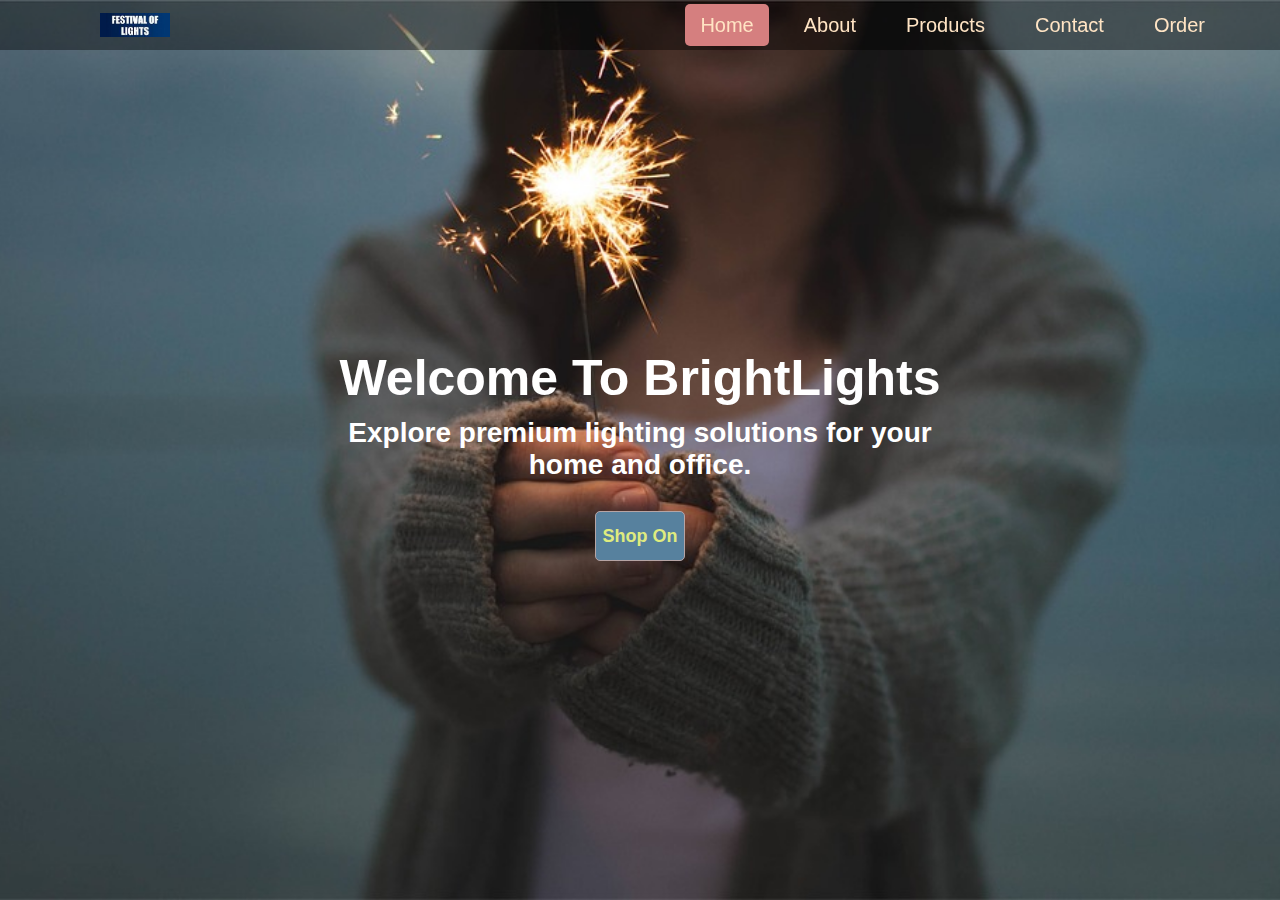
<file: WPT_Module(5)/Assignment_2/index.html>
<!DOCTYPE html>
<html lang="en">
<head>
    <meta charset="UTF-8">
    <meta name="viewport" content="width=device-width, initial-scale=1.0">
    <title>Custom Website</title>
    <link rel="stylesheet" href="styleYou.css">
</head>
<body>
    <div class="wrapper">
        <nav class="navbar">
            <img class="logo" src="logo.jpeg" alt="Logo">
            <ul>
                <li><a class="active" href="index.html">Home</a></li>
                <li><a href="about.html">About</a></li>
                <li><a href="products.html">Products</a></li>
                <li><a href="contact.html">Contact</a></li>
                <li><a href="order.html">Order</a></li>
            </ul>
        </nav>

        <div class="center">
            <h1>Welcome To BrightLights</h1>
            <h2>Explore premium lighting solutions for your home and office.</h2>
            <div class="buttons">
                <button>Shop On</button>
            </div>
        </div>
    </div>
</body>
</html>
</file>
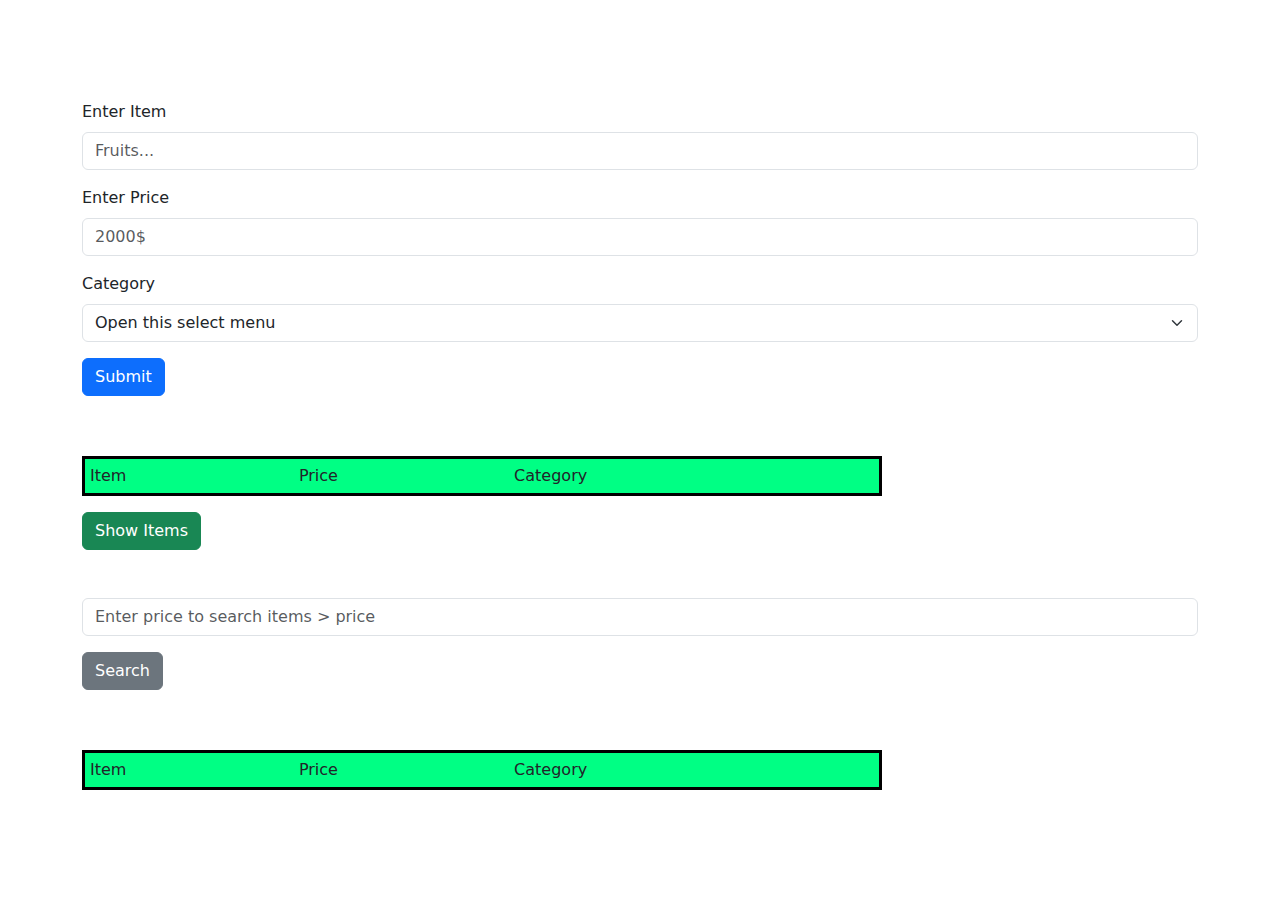
<file: WPT_Module(5)/Assignment_6/Section2.js/index.html>
<!DOCTYPE html>
<html lang="en">
  <head>
    <meta charset="UTF-8" />
    <meta name="viewport" content="width=device-width, initial-scale=1.0" />
    <title>Document</title>
    <link
      href="https://cdn.jsdelivr.net/npm/bootstrap@5.3.3/dist/css/bootstrap.min.css"
      rel="stylesheet"
      integrity="sha384-QWTKZyjpPEjISv5WaRU9OFeRpok6YctnYmDr5pNlyT2bRjXh0JMhjY6hW+ALEwIH"
      crossorigin="anonymous"
    />
  </head>
  <body>
    <div class="container" style="margin-top: 100px">
      <form id="form">
        <div class="mb-3">
          <label for="Item" class="form-label">Enter Item</label>
          <input
            type="text"
            class="form-control"
            id="Item"
            placeholder="Fruits..."
            required
          />
        </div>
        <div class="mb-3">
          <label for="Price" class="form-label">Enter Price</label>
          <input
            type="number"
            class="form-control"
            id="Price"
            placeholder="2000$"
            required
          />
        </div>
        <div class="mb-3">
            <label for="category" class="form-label">Category</label>
          <select class="form-select" id="category" aria-label="Default select example">
            <option selected>Open this select menu</option>
            <option value="Groceries">Groceries</option>
            <option value="Transportation">Transportation</option>
            <option value="Health Care">Health Care</option>
            <option value="Utilities">Utilities</option>
          </select>
        </div>
        <button
          type="submit"
          class="btn btn-primary"
          data-bs-toggle="modal"
          data-bs-target="#exampleModal"
        >
          Submit
        </button>
        <div
          class="modal fade"
          id="exampleModal"
          tabindex="-1"
          aria-labelledby="exampleModalLabel"
          aria-hidden="true"
        >
          <div class="modal-dialog">
            <div class="modal-content">
              <div class="modal-header">
                <h1 class="modal-title fs-5" id="exampleModalLabel">Status</h1>
                <button
                  type="button"
                  class="btn-close"
                  data-bs-dismiss="modal"
                  aria-label="Close"
                ></button>
              </div>
              <div class="modal-body">Submitted..!!</div>
            </div>
          </div>
        </div>
      </form>
      <div id="display">
        <table style="width: 800px; margin-top: 60px; border:solid black;">
                <thead style="padding: 5px; background-color: rgb(0, 255, 132);">
                    <td style="padding: 5px;">
                        Item
                    </td>
                    <td style="padding: 5px;">
                        Price
                    </td>
                    <td style="padding: 5px;">
                        Category
                    </td>
                </thead>
                <tbody id="body">

                </tbody>
        </table>
        <button
          type="button"
          id="show"
          class="btn btn-success mt-3"
          data-bs-toggle="modal"
        >
          Show Items
        </button>
      </div>
      <div id="filter" class="mt-5">
        <input
            type="text"
            class="form-control"
            id="searchPrice"
            placeholder="Enter price to search items > price"
            required
          />
          <button
          type="button"
          id="search"
          class="btn btn-secondary mt-3"
          data-bs-toggle="modal"
        >
          Search
        </button>
        <table style="width: 800px; margin-top: 60px; border:solid black;">
            <thead style="padding: 5px; background-color: rgb(0, 255, 132);">
                <td style="padding: 5px;">
                    Item
                </td>
                <td style="padding: 5px;">
                    Price
                </td>
                <td style="padding: 5px;">
                    Category
                </td>
            </thead>
            <tbody id="filterbody">

            </tbody>
    </table>
      </div>
    </div>
    <script
      src="https://cdn.jsdelivr.net/npm/bootstrap@5.3.3/dist/js/bootstrap.bundle.min.js"
      integrity="sha384-YvpcrYf0tY3lHB60NNkmXc5s9fDVZLESaAA55NDzOxhy9GkcIdslK1eN7N6jIeHz"
      crossorigin="anonymous"
    ></script>
    <script>
        var form = document.querySelector("#form");
        var arr = [];
        form.addEventListener('submit',(e)=>{
            e.preventDefault();
            var item = document.querySelector("#Item").value;
            var price = document.querySelector("#Price").value;
            var category = document.querySelector("#category").value;
            var obj = {
                item,
                price,
                category
            }
            arr.push(obj);
            
            
        })
        var showbtn = document.querySelector("#show");
        showbtn.addEventListener('click',(e)=>{
            e.preventDefault();
            if(arr.length>0){
            arr.map((a)=>{
                const {item,price,category} = a;

                var tr = document.createElement('tr');
                var td1 = document.createElement('td');
                var td2 = document.createElement('td');
                var td3 = document.createElement('td');
                td1.textContent = item;
                td2.textContent = price;
                td3.textContent = category;

                tr.appendChild(td1);
                tr.appendChild(td2);
                tr.appendChild(td3);
                document.getElementById("body").appendChild(tr);
                
            })
        }
        })
        var searchbtn = document.querySelector("#search");
        searchbtn.addEventListener('click',(e)=>{
            e.preventDefault();
            var value = document.querySelector("#searchPrice").value;
            var newArr = arr.filter((a)=>a.price>value);
            newArr.map((a)=>{
                var table = document.querySelector("#filterbody");
                const{item,price,category} = a;
                let tr = document.createElement('tr');
                let td1 = document.createElement('td');
                let td2 = document.createElement('td');
                let td3 = document.createElement('td');
                td1.textContent = item;
                td2.textContent = price;
                td3.textContent = category;
                tr.appendChild(td1);
                tr.appendChild(td2);
                tr.appendChild(td3);
                table.appendChild(tr)
            })
        })
        
    </script>
  </body>
</html>
</file>
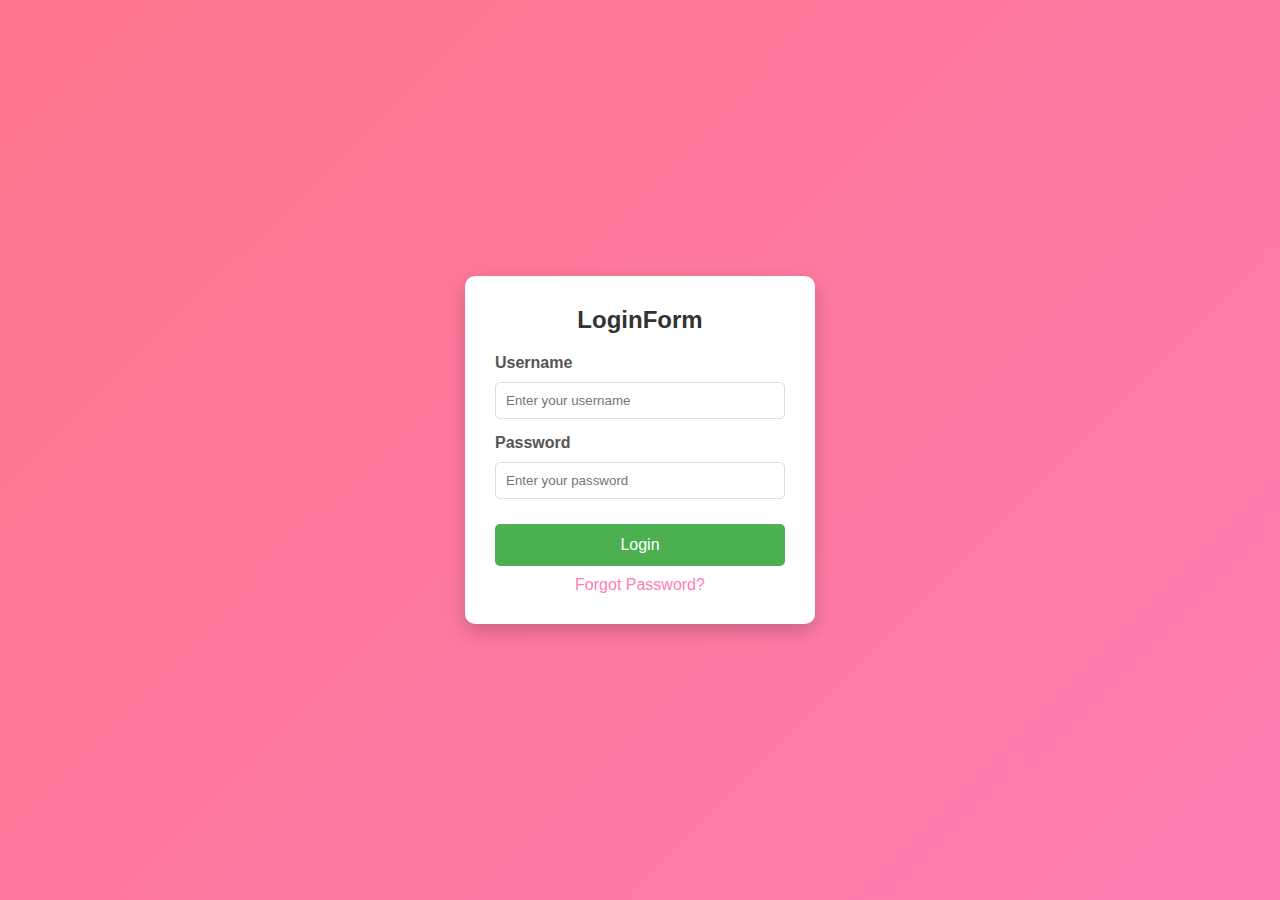
<file: WPT_Module(5)/Assignment_1/login.html>
<!DOCTYPE html>
<html lang="en">
<head>
  <meta charset="UTF-8">
  <meta name="viewport" content="width=device-width, initial-scale=1.0">
  <title>Login Page</title>
  <link rel="stylesheet" href="stylec.css">
</head>
<body>
  <div class="overlay">
    <div class="login-container">
      <h2>LoginForm</h2>
      <form action="#" method="post">
        <div class="input-group">
          <label for="username">Username</label>
          <input type="text" id="username" name="username" placeholder="Enter your username" required>
        </div>
        <div class="input-group">
          <label for="password">Password</label>
          <input type="password" id="password" name="password" placeholder="Enter your password" required>
        </div>
        <button type="submit">Login</button>
        <p class="forgot-password">
          <a href="#">Forgot Password?</a>
        </p>
      </form>
    </div>
  </div>
</body>
</html>
</file>
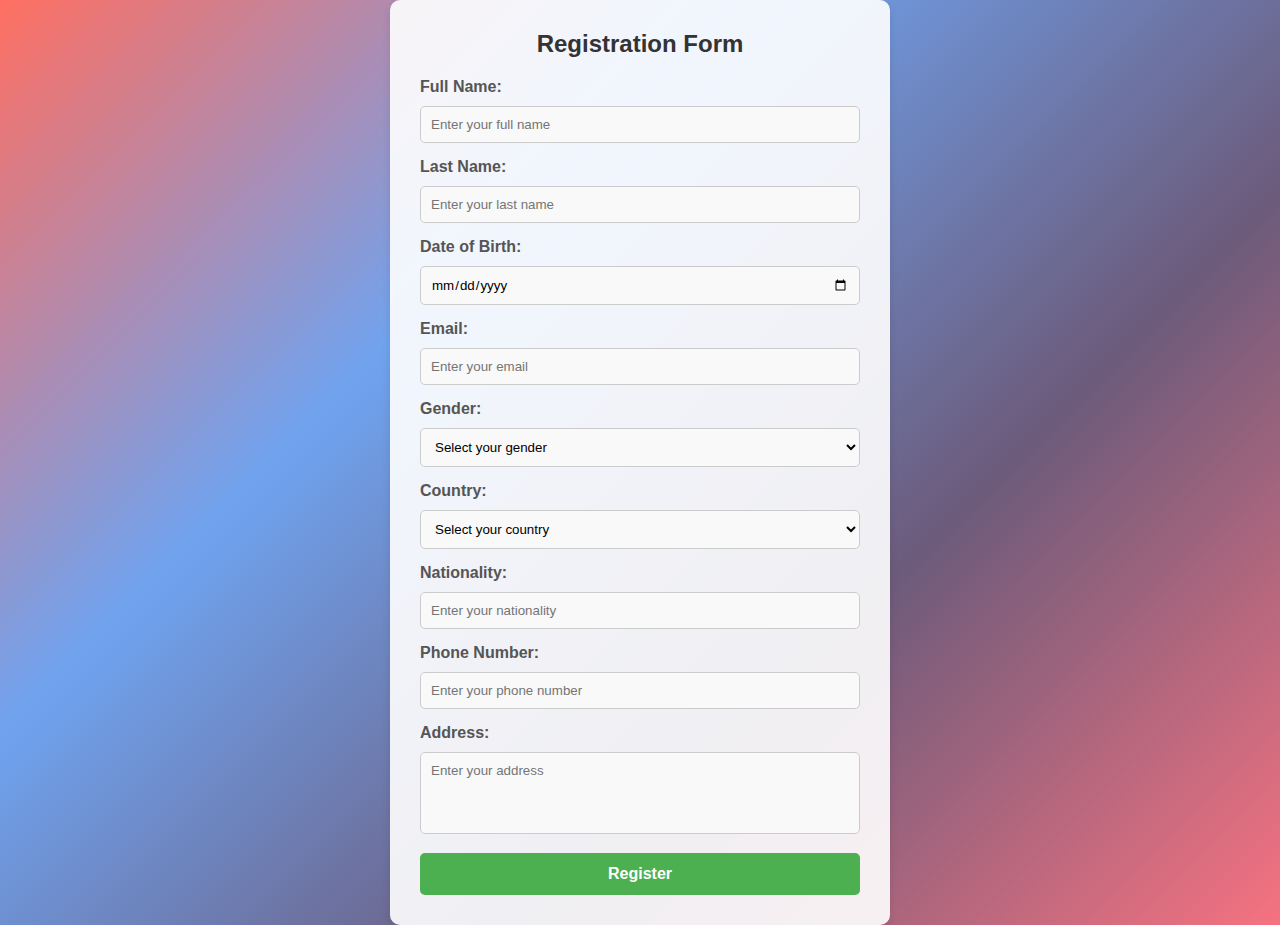
<file: WPT_Module(5)/Assignment_1/registraion_form.html>
<!DOCTYPE html>
<html lang="en">
<head>
  <meta charset="UTF-8">
  <meta name="viewport" content="width=device-width, initial-scale=1.0">
  <title>Registration Form</title>
  <link rel="stylesheet" href="styles1.css">
</head>
<body>
  <div class="container">
    <h2>Registration Form</h2>
    <form action="#" method="post" enctype="multipart/form-data">
      <div class="form-group">
        <label for="fullname">Full Name:</label>
        <input type="text" id="fullname" name="fullname" placeholder="Enter your full name" required>
      </div>

      <div class="form-group">
        <label for="lastname">Last Name:</label>
        <input type="text" id="lastname" name="lastname" placeholder="Enter your last name" required>
      </div>

      <div class="form-group">
        <label for="dob">Date of Birth:</label>
        <input type="date" id="dob" name="dob" required>
      </div>

      <div class="form-group">
        <label for="email">Email:</label>
        <input type="email" id="email" name="email" placeholder="Enter your email" required>
      </div>

      <div class="form-group">
        <label for="gender">Gender:</label>
        <select id="gender" name="gender" required>
          <option value="">Select your gender</option>
          <option value="male">Male</option>
          <option value="female">Female</option>
          <option value="other">Other</option>
        </select>
      </div>

      <div class="form-group">
        <label for="country">Country:</label>
        <select id="country" name="country" required>
          <option value="">Select your country</option>
          <option value="India">India</option>
          <option value="USA">USA</option>
          <option value="Canada">Canada</option>
          <option value="Australia">Australia</option>
        </select>
      </div>

      <div class="form-group">
        <label for="nationality">Nationality:</label>
        <input type="text" id="nationality" name="nationality" placeholder="Enter your nationality" required>
      </div>

      <div class="form-group">
        <label for="phone">Phone Number:</label>
        <input type="tel" id="phone" name="phone" placeholder="Enter your phone number" required>
      </div>

      <div class="form-group">
        <label for="address">Address:</label>
        <textarea id="address" name="address" rows="4" placeholder="Enter your address" required></textarea>
      </div>

      <button type="submit">Register</button>
    </form>
  </div>
</body>
</html>
</file>
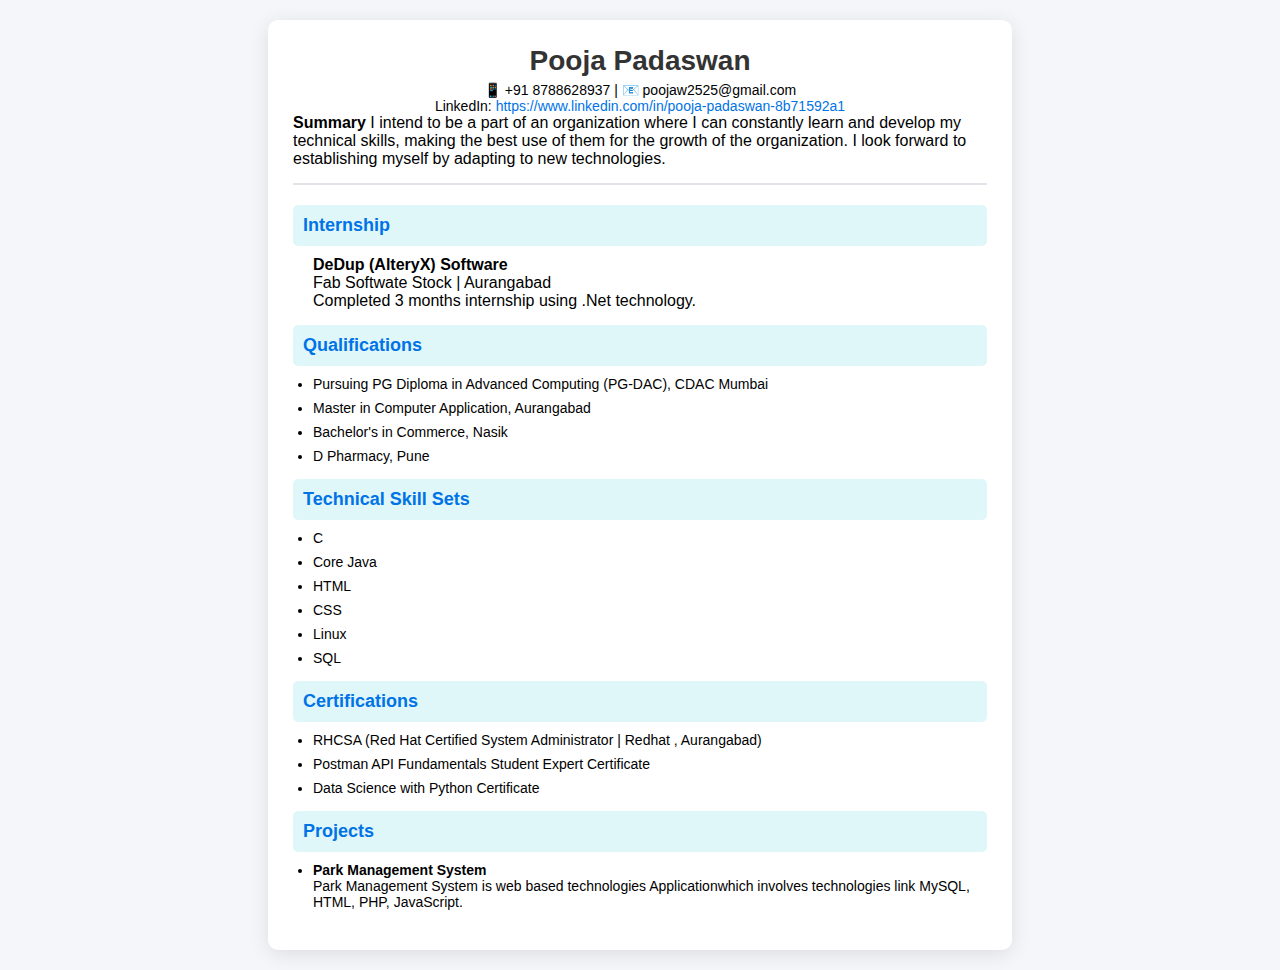
<file: WPT_Module(5)/Assignment_1/resume2.html>
<!DOCTYPE html>
<html lang="en">
<head>
    <meta charset="UTF-8">
    <meta name="viewport" content="width=device-width, initial-scale=1.0">
    <title>Pooja Padaswan - Resume</title>
    <link rel="stylesheet" href="style2.css">
</head>
<body>
    <div class="resume-container">
        <header>
            <h1>Pooja Padaswan</h1>
            <p class="contact-info">
                <span>📱 +91 8788628937 | 📧 poojaw2525@gmail.com</a></span><br>
               
                    LinkedIn: <a href="https://www.linkedin.com/in/pooja-padaswan-8b71592a1" target="_blank">https://www.linkedin.com/in/pooja-padaswan-8b71592a1</a></span><br>
               
                
                
            </p>
            <p class="objective" style="text-align: left;">
                <strong>Summary</strong> I intend to be a part of an organization where I can constantly learn and develop my technical skills, making the best use of them for the growth of the organization. I look forward to establishing myself by adapting to new technologies.
            </p>
            
        </header>

        <section class="Internship">
            <h2>Internship</h2>
            <ul>
                <strong>DeDup (AlteryX) Software</strong><br>
                Fab Softwate Stock | Aurangabad <br>
                Completed 3 months internship using .Net technology.
            </ul>
        </section>

        <section class="qualification">
            <h2>Qualifications</h2>
            <ul>
                <li>Pursuing PG Diploma in Advanced Computing  (PG-DAC), CDAC Mumbai</li>
                <li>Master in Computer Application, Aurangabad</li>
                <li>Bachelor's in Commerce, Nasik</li>
                <li>D Pharmacy, Pune</li>
             
            </ul>
        </section>
        
        <section class="skills">
            <h2>Technical Skill Sets</h2>
            <ul class="skills-list">
                <li>C</li>
                <li>Core Java</li>
                <li>HTML</li>
                <li>CSS</li>
                <li>Linux</li>
                <li>SQL</li>
            </ul>
        </section>
        
        
        
        
        <section class="certifications">
            <h2>Certifications</h2>
            <ul>
                <li>RHCSA (Red Hat Certified System Administrator | Redhat , Aurangabad)</li>
                <li>Postman API Fundamentals Student Expert Certificate</li>
                <li>Data Science with Python Certificate</li>
            </ul>
        </section>
        <section class="projects">
            <h2>Projects</h2>
            <ul>
                <li>
                    <strong>Park Management System</strong><br>
                    Park Management System is web based technologies Applicationwhich involves technologies link 
                    MySQL, HTML, PHP, JavaScript.
                </li>
               
            </ul>
        </section>
        
    </div>
</body>
</html>
</file>
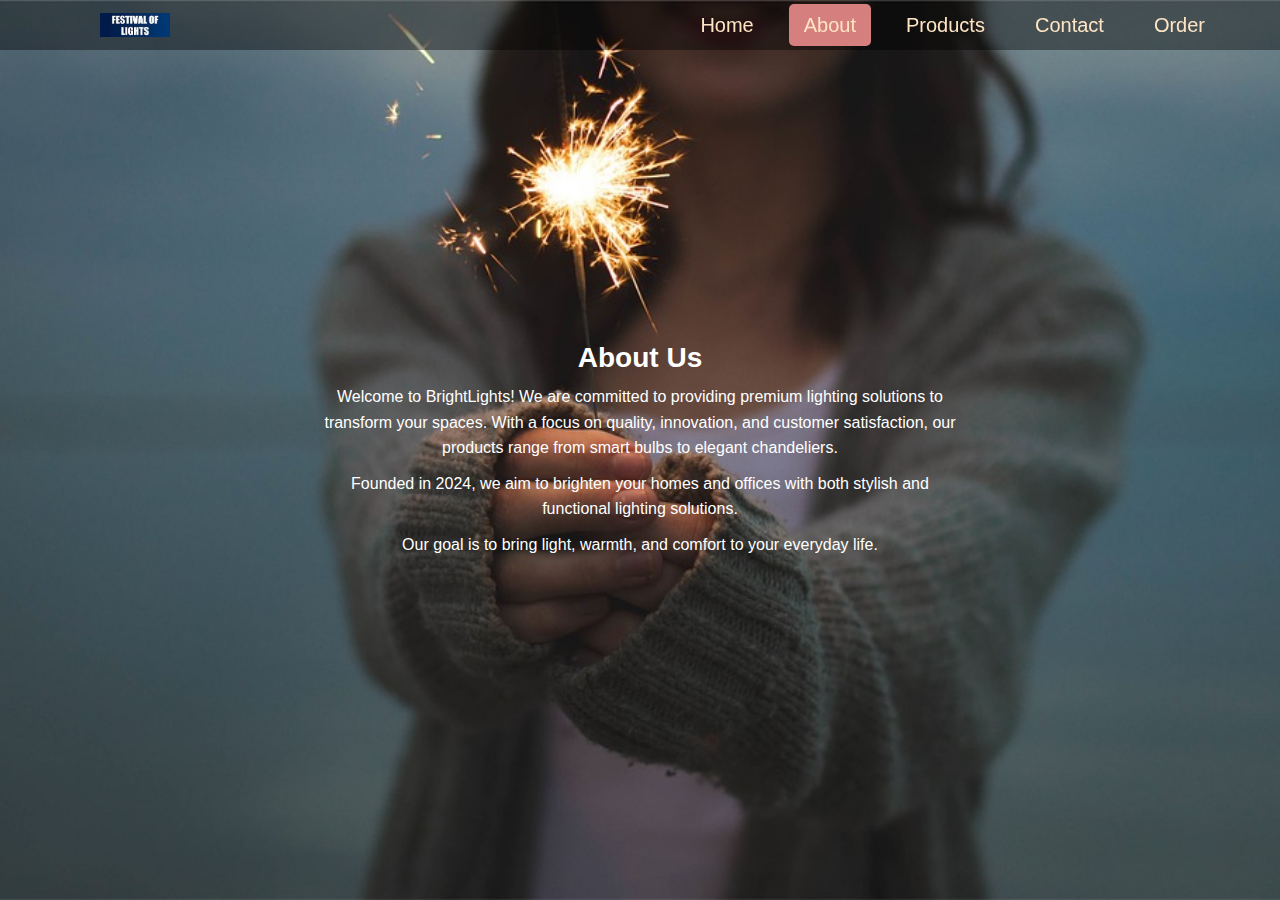
<file: WPT_Module(5)/Assignment_2/about.html>
<!DOCTYPE html>
<html lang="en">
<head>
    <meta charset="UTF-8">
    <meta name="viewport" content="width=device-width, initial-scale=1.0">
    <title>About Us</title>
    <link rel="stylesheet" href="styleYou.css">
</head>
<body>
    <div class="wrapper">
        <nav class="navbar">
            <img class="logo" src="logo.jpeg" alt="Logo">
            <ul>
                <li><a href="index.html">Home</a></li>
                <li><a class="active" href="about.html">About</a></li>
                <li><a href="products.html">Products</a></li>
                <li><a href="contact.html">Contact</a></li>
                <li><a href="order.html">Order</a></li>
            </ul>
        </nav>

        <div class="center">
            <section class="content">
                <h2>About Us</h2>
                <p>
                    Welcome to BrightLights! We are committed to providing premium lighting solutions
                    to transform your spaces. With a focus on quality, innovation, and customer satisfaction, 
                    our products range from smart bulbs to elegant chandeliers.
                </p>
                <p>
                    Founded in 2024, we aim to brighten your homes and offices with both stylish and functional lighting solutions.
                </p>
                <p>Our goal is to bring light, warmth, and comfort to your everyday life.</p>
            </section>
        </div>
    </div>
</body>
</html>
</file>
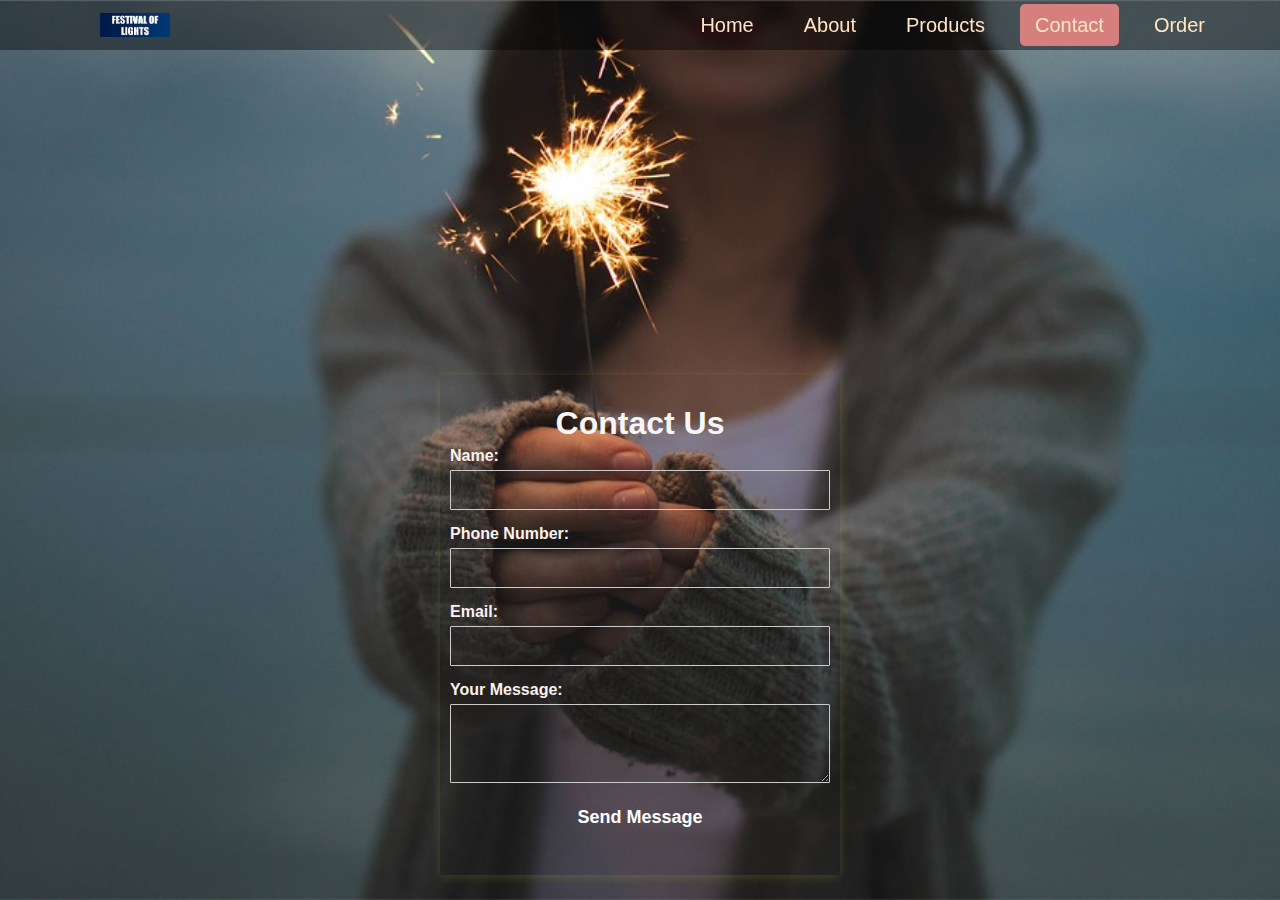
<file: WPT_Module(5)/Assignment_2/contact.html>
<!DOCTYPE html>
<html lang="en">
<head>
    <meta charset="UTF-8">
    <meta name="viewport" content="width=device-width, initial-scale=1.0">
    <title>Contact Page</title>
    <link rel="stylesheet" href="styleYou.css">
</head>
<body>
    <div class="wrapper">
        <nav class="navbar">
            <img class="logo" src="logo.jpeg" alt="Logo">
            <ul>
                <li><a href="index.html">Home</a></li>
                <li><a href="about.html">About</a></li>
                <li><a href="products.html">Products</a></li>
                <li><a class="active" href="contact.html">Contact</a></li>
                <li><a href="order.html">Order</a></li>
            </ul>
        </nav>

        <div class="contact-container">
            <h1>Contact Us</h1>
          
            <form class="contact-form">
                <div class="form-group">
                    <label for="name">Name:</label>
                    <input type="text" id="name" name="name" required>
                </div>

                <div class="form-group">
                    <label for="phone">Phone Number:</label>
                    <input type="tel" id="phone" name="phone" pattern="[0-9]{10}" required>
                  
                </div>

                <div class="form-group">
                    <label for="email">Email:</label>
                    <input type="email" id="email" name="email" required>
                </div>

                <div class="form-group">
                    <label for="message">Your Message:</label>
                    <textarea id="message" name="message" rows="3" required></textarea>
                </div>

                <div class="form-group">
                    <button type="submit">Send Message</button>
                </div>
            </form>
        </div>
    </div>
</body>
</html>
</file>
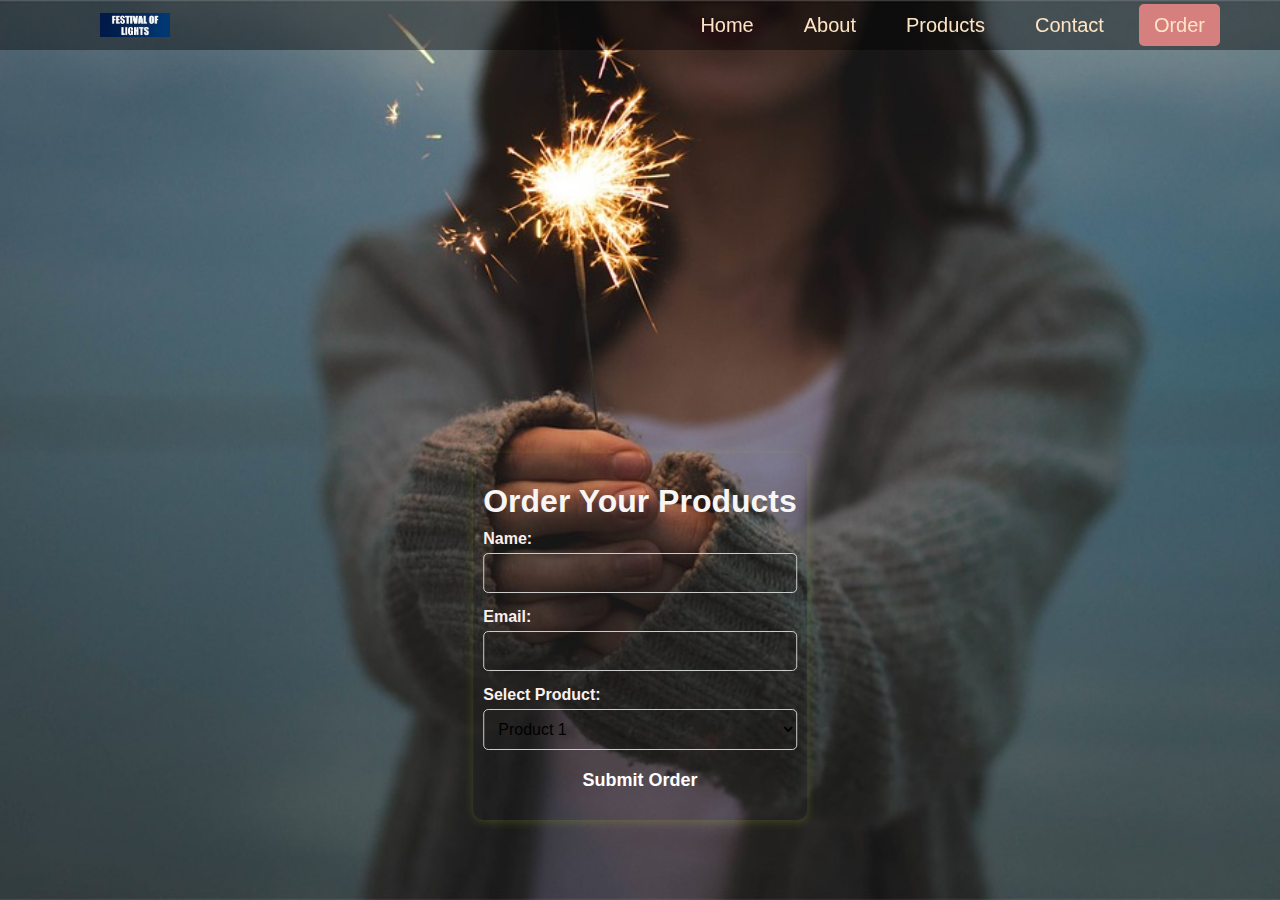
<file: WPT_Module(5)/Assignment_2/order.html>
<!DOCTYPE html>
<html lang="en">
<head>
    <meta charset="UTF-8">
    <meta name="viewport" content="width=device-width, initial-scale=1.0">
    <title>Order Page</title>
    <link rel="stylesheet" href="styleYou.css">
</head>
<body>
    <div class="wrapper">
        <nav class="navbar">
            <img class="logo" src="logo.jpeg" alt="Logo">
            <ul>
                <li><a href="index.html">Home</a></li>
                <li><a href="about.html">About</a></li>
                <li><a href="products.html">Products</a></li>
                <li><a href="contact.html">Contact</a></li>
                <li><a class="active" href="order.html">Order</a></li>
            </ul>
        </nav>

        <div class="order-container">
            <h1>Order Your Products</h1>
           
            <form class="order-form">
                <div class="form-group">
                    <label for="name">Name:</label>
                    <input type="text" id="name" name="name" required>
                </div>
                <div class="form-group">
                    <label for="email">Email:</label>
                    <input type="email" id="email" name="email" required>
                </div>
                <div class="form-group">
                    <label for="product">Select Product:</label>
                    <select id="product" name="product" required>
                        <option value="product1">Product 1</option>
                        <option value="product2">Product 2</option>
                        <option value="product3">Product 3</option>
                        <option value="product4">Product 4</option>
                        <option value="product5">Product 5</option>
                        <option value="product6">Product 6</option>
                        <option value="product7">Product 7</option>
                        <option value="product8">Product 8</option>
                        <option value="product9">Product 9</option>
                        <option value="product10">Product 10</option>
                        <option value="product11">Product 11</option>
                        <option value="product12">Product 12</option>
                    </select>
                </div>
                <div class="form-group">
                    <button type="submit">Submit Order</button>
                </div>
            </form>
        </div>
    </div>
</body>
</html>
</file>
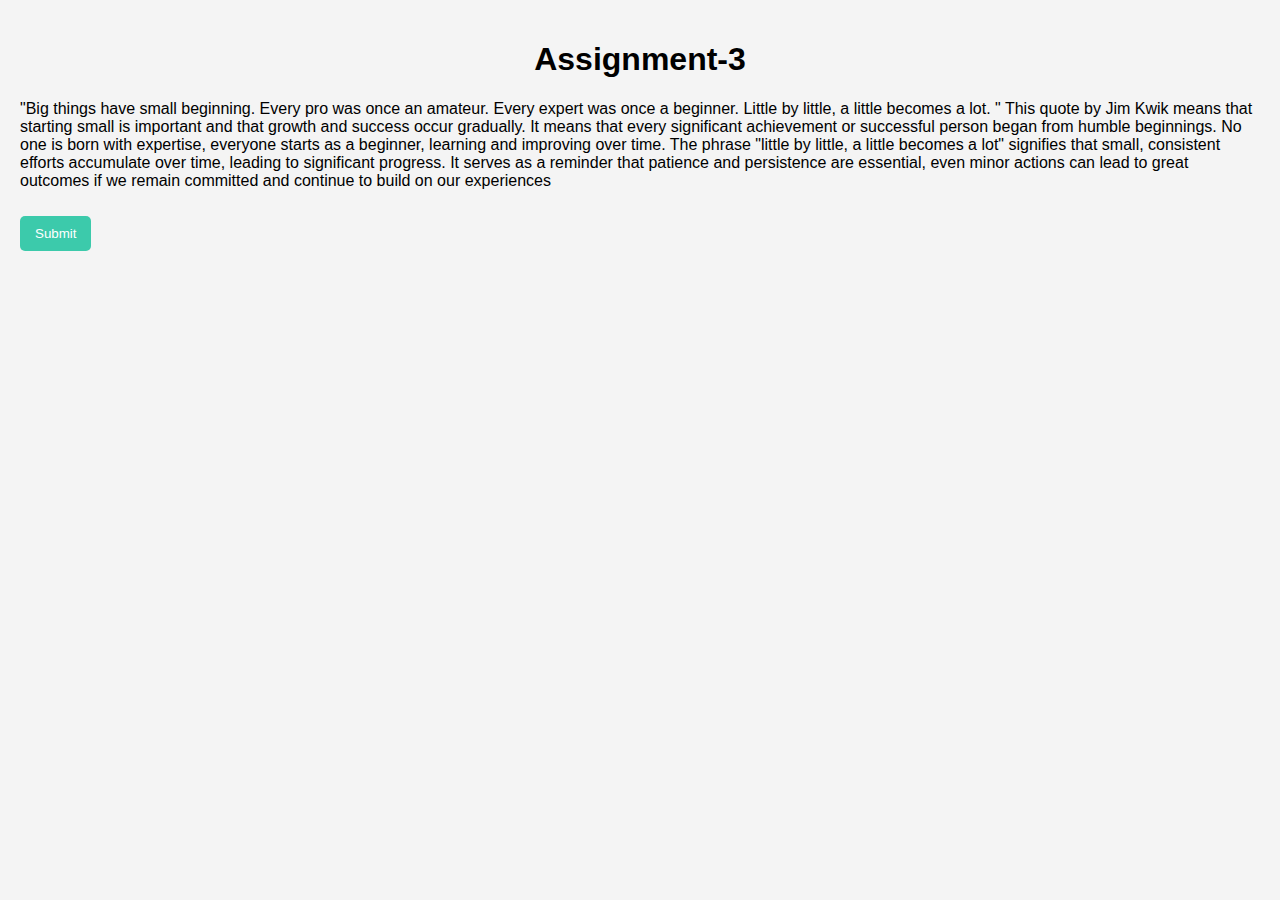
<file: WPT_Module(5)/Assignment_3/Que1.html>
<!DOCTYPE html>
<html lang="en">
<head>
    <meta charset="UTF-8">
    <meta name="viewport" content="width=device-width, initial-scale=1.0">
    <title>Question-1</title>
    <link rel="stylesheet" href="style.css">
</head>
<body>
    <div >
        <h1>Assignment-3</h1>
        <p id="myParagraph">"Big things have small beginning. Every pro was once an amateur. Every expert was once a beginner. Little by little, a little becomes a lot. "

            This quote by Jim Kwik means that starting small is important and that growth and success occur gradually. It means that every significant achievement or successful person began from humble beginnings. No one is born with expertise, everyone starts as a beginner, learning and improving over time.
            
            The phrase "little by little, a little becomes a lot" signifies that small, consistent efforts accumulate over time, leading to significant progress. It serves as a reminder that patience and persistence are essential, even minor actions can lead to great outcomes if we remain committed and continue to build on our experiences</p>
        <button id="submitButton">Submit</button>
    </div>

    <script>
        // JavaScript function to change paragraph style
        document.getElementById("submitButton").onclick = function() {
            var paragraph = document.getElementById("myParagraph");
            paragraph.style.color = "Purple"; // Change text color to blue
            paragraph.style.fontSize = "15px"; // Change font size to 20px
            paragraph.style.fontWeight = "bold"; // Make the text bold
            paragraph.style.fontFamily = 'Lato, sans-serif';
            paragraph.style.backgroundColor = "lightyellow"; // Change background color
            paragraph.style.padding = "10px"; // Add some padding
        };
    </script>
</body>
</html>
</file>
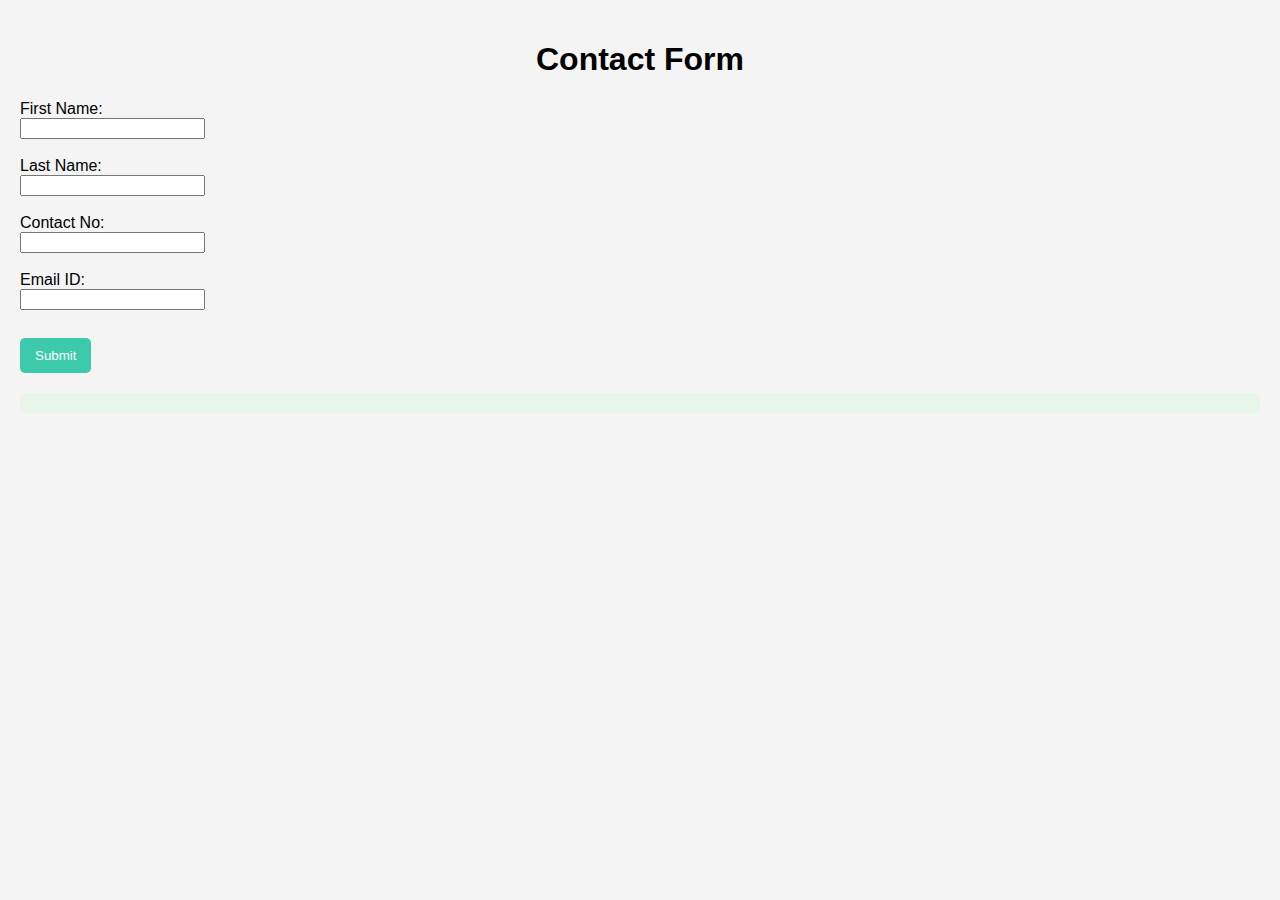
<file: WPT_Module(5)/Assignment_3/Que2.html>
<!DOCTYPE html>
<html lang="en">
<head>
    <meta charset="UTF-8">
    <meta name="viewport" content="width=device-width, initial-scale=1.0">
    <title>Question-2</title>
    <link rel="stylesheet" href="style1.css"> <!-- Link to the CSS file -->
</head>
<body>
    <div >
        <h1>Contact Form</h1>
        <form id="contactForm">
            <label for="firstName">First Name:</label><br>
            <input type="text" id="firstName" required><br><br>

            <label for="lastName">Last Name:</label><br>
            <input type="text" id="lastName" required><br><br>

            <label for="contactNo">Contact No:</label><br>
            <input type="tel" id="contactNo" required><br><br>

            <label for="email">Email ID:</label><br>
            <input type="email" id="email" required><br><br>

            <button type="button" onclick="submitForm()">Submit</button>
        </form>
        <div class="output" id="output"></div>
    </div>

    <script>
        function submitForm() {
            // Get the values from the form
            var firstName = document.getElementById('firstName').value;
            var lastName = document.getElementById('lastName').value;
            var contactNo = document.getElementById('contactNo').value;
            var email = document.getElementById('email').value;

            // Display the values on the browser page
            var outputDiv = document.getElementById('output');
            outputDiv.innerHTML = "<h2>Form Values:</h2>" +
                "<p>First Name: " + firstName + "</p>" +
                "<p>Last Name: " + lastName + "</p>" +
                "<p>Contact No: " + contactNo + "</p>" +
                "<p>Email ID: " + email + "</p>";
        }
    </script>
</body>
</html>
</file>
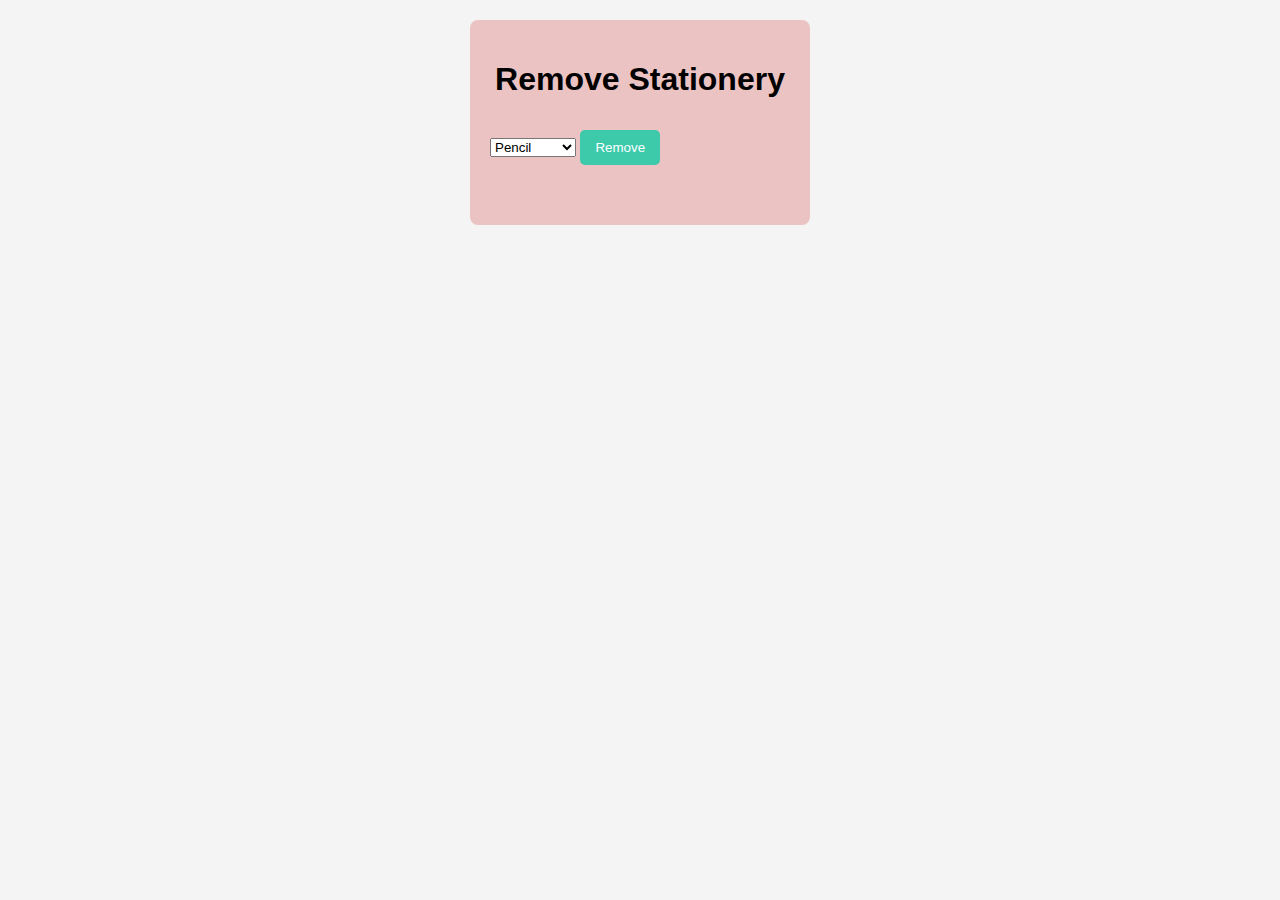
<file: WPT_Module(5)/Assignment_3/Que3.html>
<!DOCTYPE html>
<html lang="en">
<head>
    <meta charset="UTF-8">
    <meta name="viewport" content="width=device-width, initial-scale=1.0">
    <title>Question-3</title>
    <link rel="stylesheet" href="style2.css"> <!-- Optional: link to your CSS file -->
</head>
<body>
    <div class="container">
        <h1>Remove Stationery </h1>
        <select id="itemDropdown">
            <option value="Pencil">Pencil</option>
            <option value="Pen">Pen</option>
            <option value="Notebook">Notebook</option>
            <option value="Eraser">Eraser</option>
            <option value="Marker">Marker</option>
            <option value="Highlighter">Highlighter</option>
            <option value="Stapler">Stapler</option>
        </select>
        <button onclick="removeItem()">Remove</button>
        
        <div class="output" id="output"></div>
    </div>

    <script>
        function removeItem() {
            // Get the dropdown element
            var dropdown = document.getElementById('itemDropdown');
            
            // Get the selected index
            var selectedIndex = dropdown.selectedIndex;

            // Check if an item is selected
            if (selectedIndex !== -1) {
                // Remove the selected item
                var removedItem = dropdown.value; // Store the value to display later
                dropdown.remove(selectedIndex);
                
               
            } 
        }
    </script>
</body>
</html>
</file>
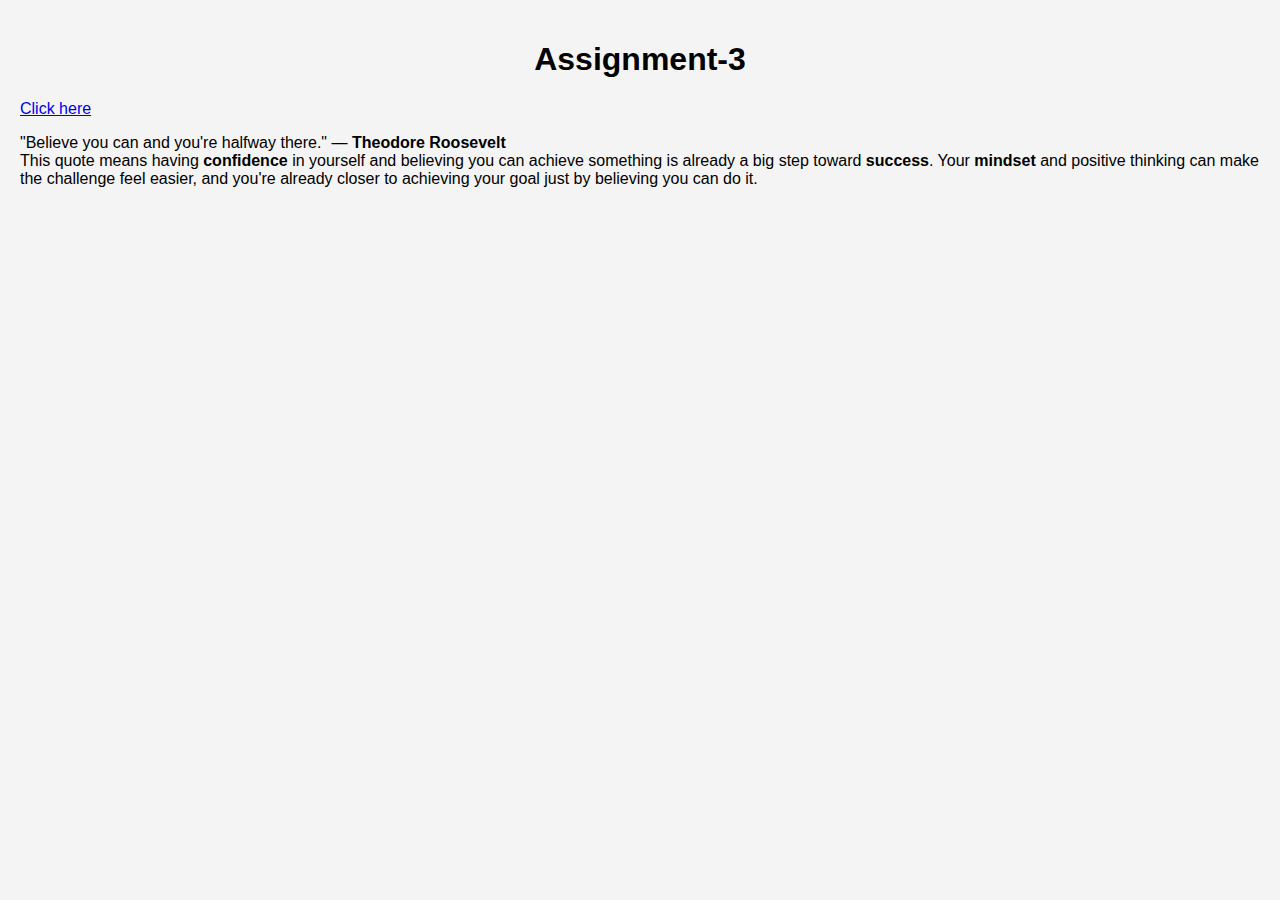
<file: WPT_Module(5)/Assignment_3/Que4.html>
<!DOCTYPE html>
<html lang="en">
<head>
    <meta charset="UTF-8">
    <meta name="viewport" content="width=device-width, initial-scale=1.0">
    <title>Question-4</title>
    <link rel="stylesheet" href="style.css"> <!-- Link to your CSS file -->
</head>
<body>
    <div class="container">
        <h1>Assignment-3</h1>
        <a id="colorChangeLink" href="#">Click here</a>
        <p id="text">
            "Believe you can and you're halfway there." — <strong>Theodore Roosevelt</strong><br>
            This quote means having <strong>confidence</strong> in yourself and believing you can achieve 
            something is already a big step toward <strong>success</strong>. Your <strong>mindset</strong> and positive thinking 
            can make the challenge feel easier, and you're already closer to achieving your goal 
            just by believing you can do it.
        </p>
      
    </div>

    <script>
        // Function to change color of bold words
        function changeBoldColor() {
            const paragraph = document.getElementById('text');
            const boldWords = paragraph.querySelectorAll('strong');

            // Toggle the color of the bold words
            boldWords.forEach(word => {
                if (word.style.color === 'red') {
                    word.style.color = ''; // Reset to original color
                } else {
                    word.style.color = 'red'; // Change to red
                }
            });
        }

        // Add event listener to the link
        const link = document.getElementById('colorChangeLink');
        link.addEventListener('click', function(event) {
            event.preventDefault(); // Prevent the default link behavior
            changeBoldColor(); // Call the function to change color
        });
    </script>
</body>
</html>
</file>
<file: WPT_Module(5)/Assignment_1/style2.css>
/* Global Styles */
* {
    margin: 0;
    padding: 0;
    box-sizing: border-box;
    font-family: 'Arial', sans-serif;
}

body {
    background-color: #f4f6f9;
    display: flex;
    justify-content: center;
    align-items: center;
    min-height: 100vh;
    padding: 20px;
}




.resume-container {
    width: 60%;
    max-width: 800px;
    background-color: #fff;
    border-radius: 10px;
    box-shadow: 0 4px 20px rgba(0, 0, 0, 0.1);
    padding: 25px;
}


/* Header Styles */
header {
    text-align: center;
    border-bottom: 2px solid #e0e4e8;
    padding-bottom: 15px;
    margin-bottom: 20px;
}

h1 {
    font-size: 28px;
    color: #333;
}
.skills-container {
    display: flex; /* Use flexbox for layout */
    flex-wrap: wrap; /* Allow items to wrap to the next line */
    justify-content: space-between; /* Space items evenly */
    margin: 20px 0; /* Space above and below the grid */
}

.skill-item {
    width: 45%; /* Set width of each skill item */
    margin-bottom: 10px; /* Space between rows */
    text-align: left; /* Align text to the left */
}


.contact-info {
    font-size: 14px;
    margin-top: 5px;
}

.contact-info a {
    color: #0073e6;
    text-decoration: none;
}

.contact-info a:hover {
    text-decoration: underline;
}

/* Section Header Styles */
h2 {
    background-color: #e0f7fa;
    color: #0073e6;
    padding: 10px;
    border-radius: 5px;
    font-size: 18px;
    margin-bottom: 10px;
}

/* Section Styles */
section {
    margin-bottom: 15px;
}

ul {
    list-style-type: disc;
    margin-left: 20px;
}

ul li {
    margin-bottom: 8px;
    font-size: 14px;
}

/* Footer Styles */
footer {
    text-align: center;
    margin-top: 15px;
    font-size: 12px;
    color: #666;
}
</file>
<file: WPT_Module(5)/Assignment_3/style.css>
body {
    font-family: Arial, sans-serif;
    margin: 0;
    padding: 20px;
    background-color: #f4f4f4; /* Light grey background */
}



button {
    margin-top: 10px; /* Space between paragraph and button */
    padding: 10px 15px;
    background-color: #3ccaab; /* Blue background */
    color: white; /* White text */
    border: none;
    border-radius: 5px;
    cursor: pointer; /* Change cursor on hover */
    transition: background-color 0.3s; /* Smooth transition for hover effect */
}
h1 {
    text-align: center; /* Center the heading */
}

button:hover {
    background-color: #7ab3f0; /* Darker blue on hover */
}
</file>
<file: WPT_Module(5)/Assignment_3/style1.css>
body {
    font-family: Arial, sans-serif;
    margin: 0;
    padding: 20px;
    background-color: #f4f4f4; /* Light grey background */
}



h1 {
    text-align: center; /* Center the heading */
}

button {
    margin-top: 10px; /* Space between paragraph and button */
    padding: 10px 15px;
    background-color: #3ccaab; /* Button background */
    color: white; /* White text */
    border: none;
    border-radius: 5px;
    cursor: pointer; /* Change cursor on hover */
}

button:hover {
    background-color: #7ab3f0; /* Darker blue on hover */
}

.output {
    margin-top: 20px; /* Space above output */
    padding: 10px;
    background-color: #e8f5e9; /* Light green background for output */
    border-radius: 5px; /* Rounded corners */
}
</file>
<file: WPT_Module(5)/Assignment_3/style2.css>
body {
    font-family: Arial, sans-serif;
    margin: 0;
    padding: 20px;
    background-color: #f4f4f4; /* Light grey background */
}

.container {
    max-width: 300px;
    margin: 0 auto; /* Center the container */
    padding: 20px;
    background-color: #ebc3c3; /* White background for content */
    border-radius: 8px; /* Rounded corners */
  /* Subtle shadow effect */
}

h1 {
    text-align: center; /* Center the heading */
}

button {
    margin-top: 10px; /* Space between dropdown and button */
    padding: 10px 15px;
    background-color: #3ccaab; /* Button background */
    color: white; /* White text */
    border: none;
    border-radius: 5px;
    cursor: pointer; /* Change cursor on hover */
}

button:hover {
    background-color: #7ab3f0; /* Darker blue on hover */
}

.output {
    margin-top: 20px; /* Space above output */
    padding: 10px;
 /* Light green background for output */
    border-radius: 5px; /* Rounded corners */
}
</file>
<file: WPT_Module(5)/Assignment_2/styleYou.css>
/* Reset CSS */
* {
    padding: 0;
    margin: 0;
    box-sizing: border-box;
}

body {
    font-family: 'Roboto', sans-serif;
}

/* Wrapper Styling */
.wrapper {
    background: url('img1.jpg') no-repeat center center fixed;
    background-size: cover;
    height: 100vh;
    position: relative;
}

/* Custom height for product page only */
.products .wrapper {
    height: 160vh; /* Custom height for product page */
}

/* Navbar Styling */
.navbar {
    position: fixed;
    height: 50px;
    width: 100%;
    top: 0;
    left: 0;
    background: rgba(0, 0, 0, 0.4);
    display: flex;
    align-items: center;
    justify-content: space-between;
}

.navbar .logo {
    width: 170px;
    padding-left: 100px;
}

.navbar ul {
    display: flex;
    margin-right: 50px;
}

.navbar ul li {
    list-style: none;
    margin: 0 10px;
}

.navbar ul li a {
    font-size: 20px;
    color: bisque;
    text-decoration: none;
    padding: 10px 15px;
    transition: background 0.4s;
}

.navbar ul li a.active,
.navbar ul li a:hover {
    background: rgb(213, 127, 127);
    border-radius: 5px;
}

/* Center Content Styling */
.center {
    position: absolute;
    top: 50%;
    left: 50%;
    transform: translate(-50%, -50%);
    text-align: center;
    user-select: none;
}

.center h1, 
.center h2 {
    color: white;
    font-weight: bold;
    margin: 10px 0;
}

.center h1 {
    font-size: 50px; /* Reduce size of h1 */
}

.center h2 {
    font-size: 28px; /* Reduce size of h2 */
}



/* Buttons Styling */
.buttons {
    margin-top: 30px;
}

.buttons button {
    height: 50px;
    width: 90px;
    font-size: 18px;
    font-weight: 60px;
    color: #dfeb7f;
    background: rgb(87, 129, 158);
    border: 1px solid #b6a4a4;
    border-radius: 5px;
    cursor: pointer;
    transition: background 0.4s;
    margin: 0 10px;
}

.buttons button:hover {
    background: transparent;
}
p {
    color: white; /* Set paragraph text color to white */
    line-height: 1.6; /* Increase line height for better readability */
    margin: 10px 0; /* Margin between paragraphs */
}
/* Product Styles */
.products {
    display: flex;
    flex-wrap: wrap;
    justify-content: space-between;
    padding: 5px;
    margin-top: 10px; /* Adjust to avoid overlap with the navbar */
}

.product {
    background: transparent; /* Adjust if needed */
    border: 1px solid transparent; /* Adjust if needed */
    border-radius: 5px; /* Adjust if needed */
    width: calc(24% - 12px);
    margin: 10px;
    text-align: center;
    padding: 5px;
    transition: transform 0.3s;
    cursor: pointer;
}

.product:hover {
    transform: scale(1.05); /* Slightly enlarge on hover */
}

.product img {
    max-width: 70%;
    height: auto;
}

.product h3 {
    margin: 5px 0;
}

.product p {
    color: #ff4081; /* Adjust color if needed */
}
.product-list {
    background-color: rgba(249, 244, 244, 0.5); /* Optional: background for contrast */
    padding: 20px; /* Optional: padding around the list */
    border-radius: 10px; /* Optional: rounded corners */
    max-width: 600px; /* Optional: max width for the list */
    margin: auto; /* Center the list on the page */
    color: #ca2828;
}

.product-item {
    color: white; /* Set text color to white */
    font-size: 18px; /* Adjust font size */
    margin: 10px 0; /* Spacing between items */
}



/* Order Page Styles */
.order-container {
    background-color: transparent; /* White background with some transparency */
    padding: 10px;
    border-radius: 10px;
    box-shadow: 0 2px 10px rgba(185, 222, 39, 0.2); /* Subtle shadow for depth */
    max-width: 400px; /* Max width for the form */
    margin: 10px auto; /* Center horizontally */

    /* Position at the bottom */
    position: absolute;
    bottom: 70px;  /* Adjust this value to move it up */
    left: 50%;  /* Center horizontally */
    transform: translateX(-50%);  /* Adjust for perfect centering */
}

.order-container h1 {
    color: #f8f5f5; /* Darker color for headings */
    margin-top: 20px;
    margin-bottom: 10px; /* Space below the heading */
    text-align: center; /* Center the text */
}

.order-container p {
    color: #eceaf5; /* Grey color for the paragraph */
    margin-bottom: 1px; /* Space below the paragraph */
    text-align: center; /* Center the text */
}

.order-form {
    display: flex;
    flex-direction: column; /* Stack the inputs vertically */
}

.form-group {
    margin-bottom: 15px; /* Space between form groups */
}

label {
    font-weight: bold; /* Bold labels */
    margin-bottom: 5px; /* Space below labels */
    display: block; /* Block display for labels */
}

input[type="text"],
input[type="email"],
select {
    padding: 10px; /* Padding for inputs */
    border: 1px solid #ccc; /* Light grey border */
    border-radius: 5px; /* Rounded corners */
    width: 100%; /* Full width */
    font-size: 16px; /* Font size for inputs */
    background-color: transparent;
    text-decoration-color: #e9e9ec;
}

label {
    color: #fbf0ee; /* Change this to your desired label color */
    font-size: 16px; /* Optional: adjust the font size if needed */
    margin-bottom: 5px; /* Optional: space below the label */
}

button {
    height: 50px;
    width: 100%; /* Full width button */
    font-size: 18px;
    font-weight: 600;
    color: white;
    background: rgba(140, 226, 217, 0.596); /* Background for the button */
    border: none; /* No border */
    border-radius: 25px; /* Rounded corners for button */
    cursor: pointer; /* Pointer cursor on hover */
    transition: background 0.4s; /* Transition for background color */
}

button:hover {
    background: rgba(120, 200, 200, 0.8); /* Darker shade on hover */
}

/* Modal Styles */
.modal {
    display: none;
    position: fixed;
    z-index: 100;
    left: 0;
    top: 0;
    width: 90%;
    height: 90%;
    overflow: auto;
    background-color: transparent;
}

.modal-content {
    background-color: transparent; /* Adjust if needed */
    margin: 10% auto;
    padding: 10px;
    border: 1px solid #888;
    width: 50%;
    max-width: 210px;
    text-align: center;
}

.close {
    color: #aaa;
    float: right;
    font-size: 28px;
    font-weight: bold;
}

.close:hover,
.close:focus {
    color: rgb(180, 111, 111);
    text-decoration: none;
    cursor: pointer;
}

/* container Page Styles */
.contact-container {
    background-color: transparent; /* White background with some transparency */
    padding: 10px;
    border-radius: 1px;
    box-shadow: 0 2px 10px rgba(185, 222, 39, 0.2); /* Subtle shadow for depth */
    width: 400px; /* Fixed width for the container */
    height: 500px; /* Fixed height for the container, adjust as needed */
    margin: 5px auto; /* Center horizontally */

    /* Position at the bottom */
    position: absolute;
    bottom: 20px;  /* Adjust this value to move it up */
    left: 50%;  /* Center horizontally */
    transform: translateX(-50%);  /* Adjust for perfect centering */
}


.contact-container h1 {
    color: #f8f5f5; /* Darker color for headings */
    margin-top: 20px;
    margin-bottom: 5px; /* Space below the heading */
    text-align: center; /* Center the text */
}

.contact-container p {
    color: wheat; /* Grey color for the paragraph */
    margin-bottom: 1px; /* Space below the paragraph */
    text-align: center; /* Center the text */
}

.contact-form {
    display: flex;
    flex-direction: column; /* Stack the inputs vertically */.contact-form {
        display: flex;
        flex-direction: column; /* Align elements vertically */
        align-items: center; /* Center horizontally */
        justify-content: center; /* Optional: Center vertically */
        height: 100%; /* Adjust height as needed */
        gap: 15px; /* Add spacing between form elements */
    }
}

.form-group {
    margin-bottom: 15px; /* Space between form groups */
}

label {
    font-weight: bold; /* Bold labels */
    margin-bottom: 5px; /* Space below labels */
    display: block; /* Block display for labels */
}

.contact-form input[type="text"],
.contact-form input[type="tel"],
.contact-form input[type="email"],
.contact-form textarea {
    padding: 10px; /* Padding inside input fields */
    border: 1px solid #ccc; /* Light grey border */
    border-radius: 1px; /* Rounded corners */
    width: 100%; /* Full width of the input fields */
    font-size: 16px; /* Font size */
    background-color: transparent; /* Transparent background */
}

label {
    color: #fbf0ee; /* Change this to your desired label color */
    font-size: 16px; /* Optional: adjust the font size if needed */
    margin-bottom: 5px; /* Optional: space below the label */
}

.container {
    text-align: center; /* Centers all inline or inline-block elements */
}

button {
    height: 30px;
    width: 100%; /* Full width inside parent */
    max-width: 400px; /* Optional: Limit max button width */
    font-size: 18px;
    font-weight: 600;
    color: white;
    background:transparent;
    border: none;
    border-radius: 20px;
    cursor: pointer;
    transition: background 0.4s;
}

button:hover {
    background: rgba(120, 200, 200, 0.8); /* Darker shade on hover */
}


/* End of New Styles */
</file>
<file: WPT_Module(5)/Assignment_1/stylec.css>
/* Reset some basic styling */
* {
    margin: 0;
    padding: 0;
    box-sizing: border-box;
    font-family: Arial, sans-serif;
  }
  
  body {
    height: 100vh;
    margin: 0;
    background: linear-gradient(135deg, #ff758c, #ff7eb3);
    display: flex;
    align-items: center;
    justify-content: center;
  }
  
  /* Overlay to center the login form */
  .overlay {
    width: 100%;
    height: 100%;
    display: flex;
    align-items: center;
    justify-content: center;
  }
  
  .login-container {
    width: 350px;
    padding: 30px;
    background-color: #ffffff;
    border-radius: 10px;
    box-shadow: 0 8px 20px rgba(0, 0, 0, 0.2);
    text-align: center;
  }
  
  h2 {
    margin-bottom: 20px;
    color: #333;
    font-size: 24px;
  }
  
  /* Input group styling */
  .input-group {
    margin-bottom: 15px;
    text-align: left;
  }
  
  .input-group label {
    display: block;
    margin-bottom: 5px;
    font-weight: bold;
    color: #555;
  }
  
  .input-group input {
    width: 100%;
    padding: 10px;
    margin-top: 5px;
    border: 1px solid #ddd;
    border-radius: 5px;
  }
  
  /* Login button styling */
  button {
    width: 100%;
    padding: 12px;
    background-color: #4CAF50;
    color: white;
    border: none;
    border-radius: 5px;
    cursor: pointer;
    font-size: 16px;
    margin-top: 10px;
  }
  
  button:hover {
    background-color: #45a049;
  }
  
  .forgot-password {
    margin-top: 10px;
  }
  
  .forgot-password a {
    color: #ff7eb3;
    text-decoration: none;
  }
  
  .forgot-password a:hover {
    text-decoration: underline;
  }
</file>
<file: WPT_Module(5)/Assignment_1/styles1.css>
/* Basic CSS Reset */
* {
    margin: 0;
    padding: 0;
    box-sizing: border-box;
    font-family: Arial, sans-serif;
  }
  
  /* Background and container styling */
  body {
    /* Multicolor gradient background */
    background: linear-gradient(135deg, #FF6F61, #6FA3EF, #6C5B7B, #F67280);
    display: flex;
    justify-content: center;
    align-items: center;
    min-height: 100vh;
  }
  
  /* Container styling */
  .container {
    width: 100%;
    max-width: 500px;
    padding: 30px;
    background-color: rgba(255, 255, 255, 0.9); /* Semi-transparent white for contrast */
    border-radius: 10px;
    box-shadow: 0 4px 8px rgba(0, 0, 0, 0.1);
  }
  
  /* Heading */
  h2 {
    text-align: center;
    margin-bottom: 20px;
    color: #333;
    font-weight: bold;
  }
  
  /* Form group styling */
  .form-group {
    margin-bottom: 15px;
  }
  
  label {
    display: block;
    margin-bottom: 5px;
    font-weight: bold;
    color: #555;
  }
  
  /* Input, select, and textarea styling */
  input, select, textarea {
    width: 100%;
    padding: 10px;
    margin-top: 5px;
    border: 1px solid #ccc;
    border-radius: 5px;
    background-color: #f9f9f9;
  }
  
  textarea {
    resize: none;
  }
  
  /* Button styling */
  button {
    width: 100%;
    padding: 12px;
    background-color: #4CAF50;
    color: white;
    border: none;
    border-radius: 5px;
    cursor: pointer;
    font-size: 16px;
    font-weight: bold;
    transition: background-color 0.3s;
  }
  
  button:hover {
    background-color: #45a049;
  }
  
  /* Focus effect on inputs */
  input:focus, select:focus, textarea:focus {
    outline: none;
    border-color: #4CAF50;
  }
</file>
